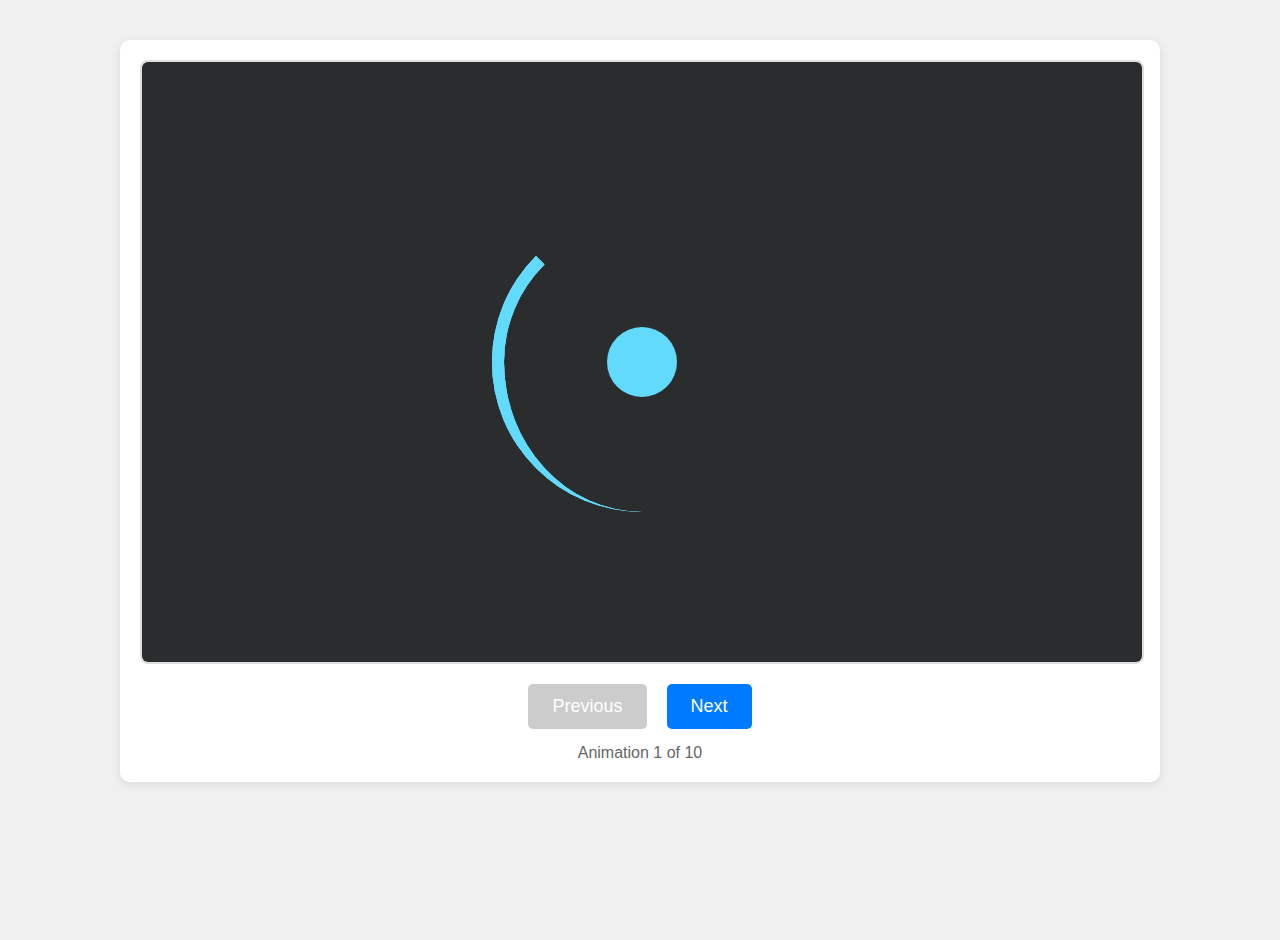
<file: index.html>
<!DOCTYPE html>
<html lang="en">
<head>
    <meta charset="UTF-8">
    <meta name="viewport" content="width=device-width, initial-scale=1.0">
    <title>Animation File Loader</title>
    <style>
        body {
            margin: 0;
            padding: 20px;
            display: flex;
            flex-direction: column;
            align-items: center;
            min-height: 100vh;
            background: #f0f0f0;
            font-family: Arial, sans-serif;
        }

        .viewer-container {
            width: 1000px;
            max-width: 95%;
            background: white;
            border-radius: 10px;
            box-shadow: 0 2px 10px rgba(0,0,0,0.1);
            padding: 20px;
            margin: 20px;
        }

        .screen-container {
            width: 100%;
            height: 600px;
            border: 2px solid #ddd;
            border-radius: 8px;
            margin-bottom: 20px;
            overflow: hidden;
            position: relative;
        }

        iframe {
            width: 100%;
            height: 100%;
            border: none;
        }

        .controls {
            display: flex;
            justify-content: center;
            gap: 20px;
            margin-top: 20px;
        }

        button {
            padding: 12px 24px;
            font-size: 18px;
            border: none;
            border-radius: 5px;
            background: #007bff;
            color: white;
            cursor: pointer;
            transition: background 0.3s;
        }

        button:hover {
            background: #0056b3;
        }

        button:disabled {
            background: #cccccc;
            cursor: not-allowed;
        }

        .screen-indicator {
            margin-top: 15px;
            font-size: 16px;
            color: #666;
            text-align: center;
        }

        .loading-message {
            position: absolute;
            top: 50%;
            left: 50%;
            transform: translate(-50%, -50%);
            font-size: 20px;
            color: #666;
        }
    </style>
</head>
<body>
<div class="viewer-container">
    <div class="screen-container">
        <iframe id="animationFrame" title="Animation Frame"></iframe>
        <div id="loadingMessage" class="loading-message">Loading animation...</div>
    </div>
    <div class="controls">
        <button id="prevBtn" onclick="navigate(-1)">Previous</button>
        <button id="nextBtn" onclick="navigate(1)">Next</button>
    </div>
    <div class="screen-indicator" id="screenIndicator">Animation 1 of 5</div>
</div>

<script>
    let currentAnimation = 1;
    const totalAnimations = 10;
    const iframe = document.getElementById('animationFrame');
    const loadingMessage = document.getElementById('loadingMessage');
    const prevBtn = document.getElementById('prevBtn');
    const nextBtn = document.getElementById('nextBtn');
    const screenIndicator = document.getElementById('screenIndicator');

    function updateButtons() {
        prevBtn.disabled = currentAnimation === 1;
        nextBtn.disabled = currentAnimation === totalAnimations;
        screenIndicator.textContent = `Animation ${currentAnimation} of ${totalAnimations}`;
    }

    function showLoading() {
        loadingMessage.style.display = 'block';
        iframe.style.opacity = '0';
    }

    function hideLoading() {
        loadingMessage.style.display = 'none';
        iframe.style.opacity = '1';
    }

    function loadAnimation(number) {
        showLoading();
        const fileName = `Animation/Animation${number}.html`;

        // Add error handling for file loading
        iframe.onerror = () => {
            loadingMessage.textContent = `Error loading ${fileName}`;
            hideLoading();
        };

        iframe.onload = () => {
            hideLoading();
        };

        iframe.src = fileName;
        updateButtons();
    }

    function navigate(direction) {
        currentAnimation = Math.max(1, Math.min(totalAnimations, currentAnimation + direction));
        loadAnimation(currentAnimation);
    }

    // Load initial animation
    loadAnimation(currentAnimation);
</script>
</body>
</html>
</file>
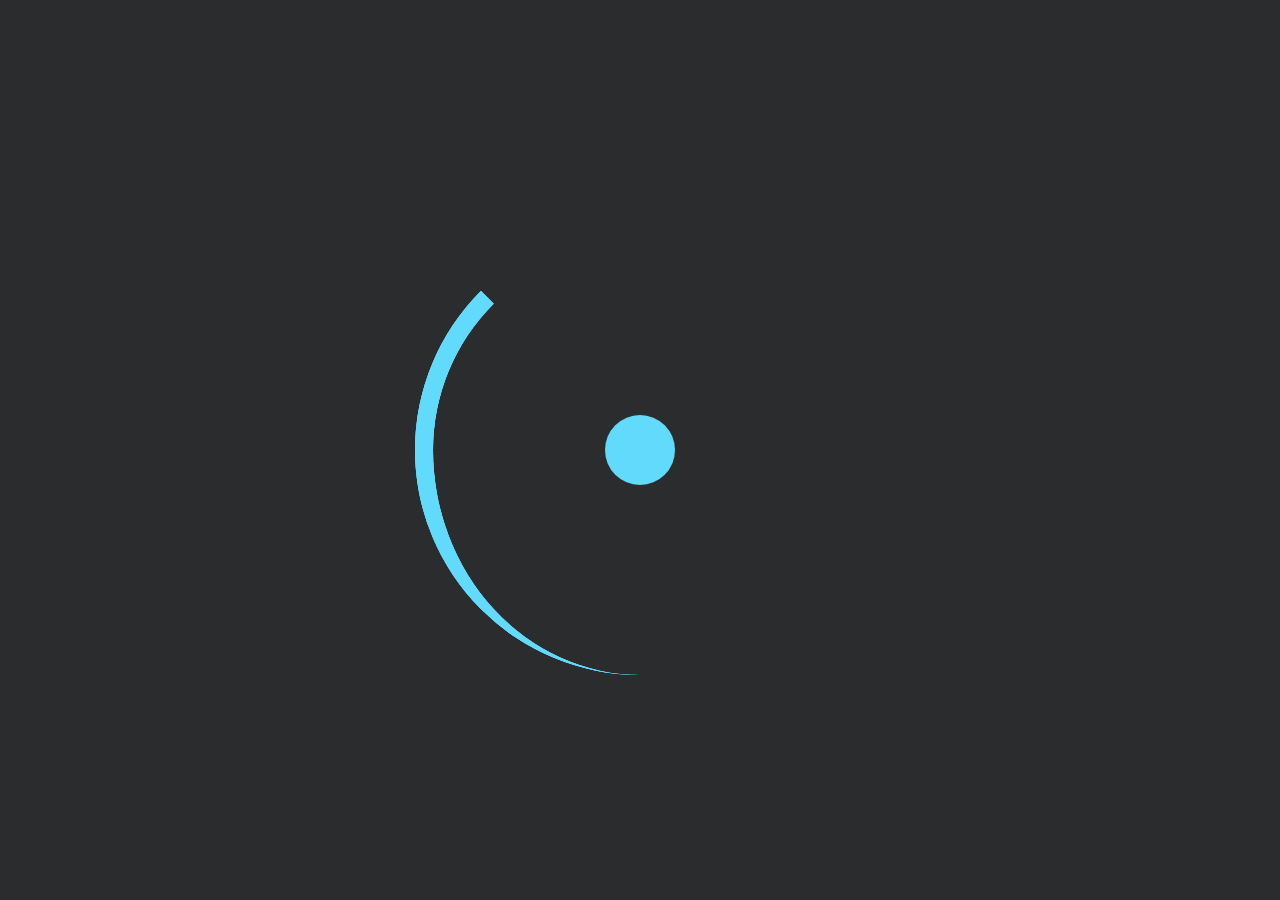
<file: Animation/Animation1.html>
<!DOCTYPE html>
<html lang="">
<head>
    <title>Animation HTML @ CSS</title></head>
    <link rel="stylesheet" type="text/css" href="../styles/Animation1.css">
<body>

<div id="mid"></div>

<div class="circles">
    <div></div>
    <div></div>
    <div></div>
</div>

</body>
</html>
</file>
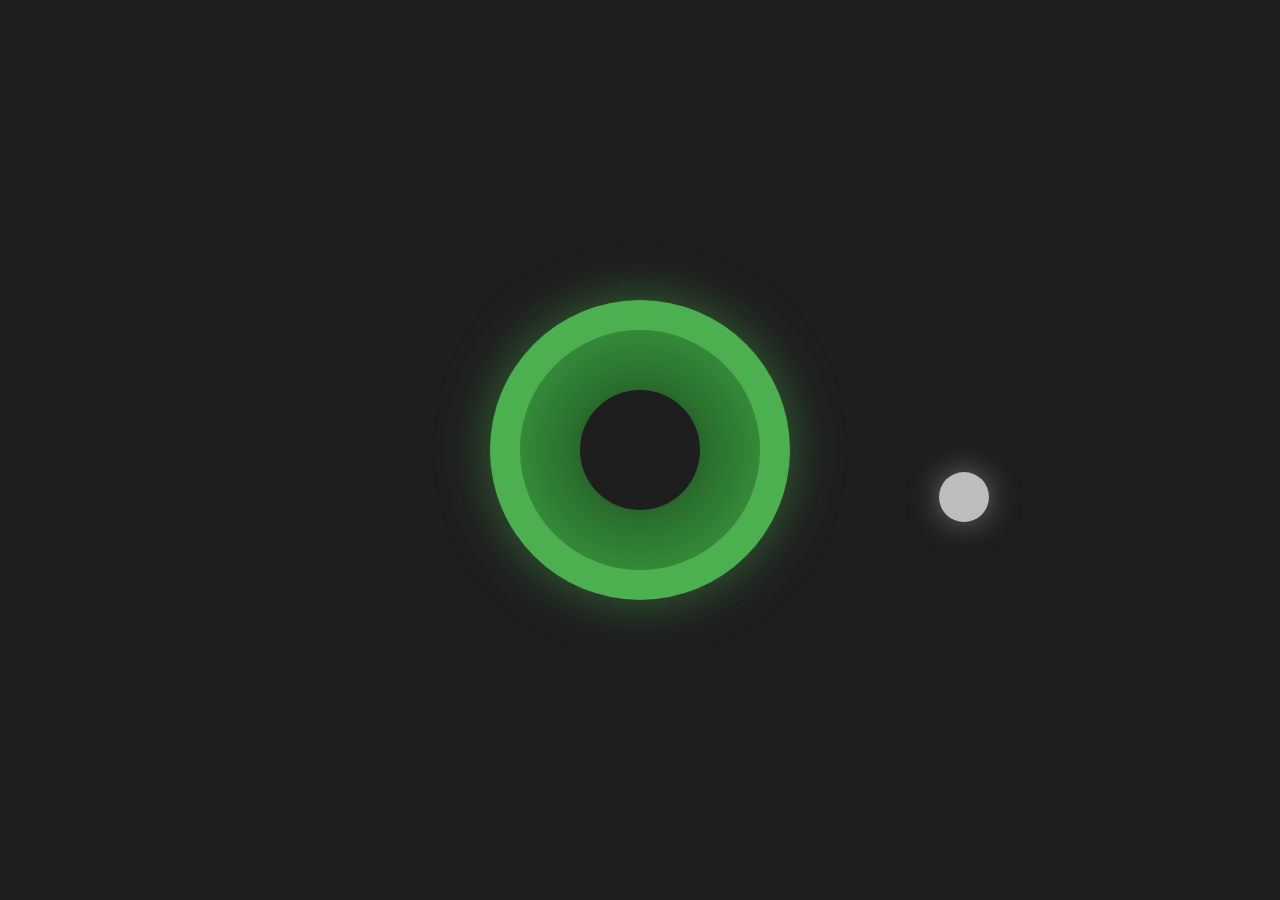
<file: Animation/Animation2.html>
<!DOCTYPE html>
<html lang="">
<head>
    <title>Advanced Web Animation</title>
    <link rel="stylesheet" href="../styles/Animation2.css">
</head>
<body>
<div class="planet">
    <div class="moon"></div>
</div>

<script>
    const planet = document.querySelector('.planet');
    const moon = document.querySelector('.moon');

    let angle = 0;
    const radius = 100;

    function animateMoon() {
        angle += 0.1;
        moon.style.left = `${50 + radius * Math.cos(angle * Math.PI / 180)}%`;
        moon.style.top = `${50 + radius * Math.sin(angle * Math.PI / 180)}%`;
        requestAnimationFrame(animateMoon);
    }

    animateMoon();
</script>
</body>
</html>
</file>
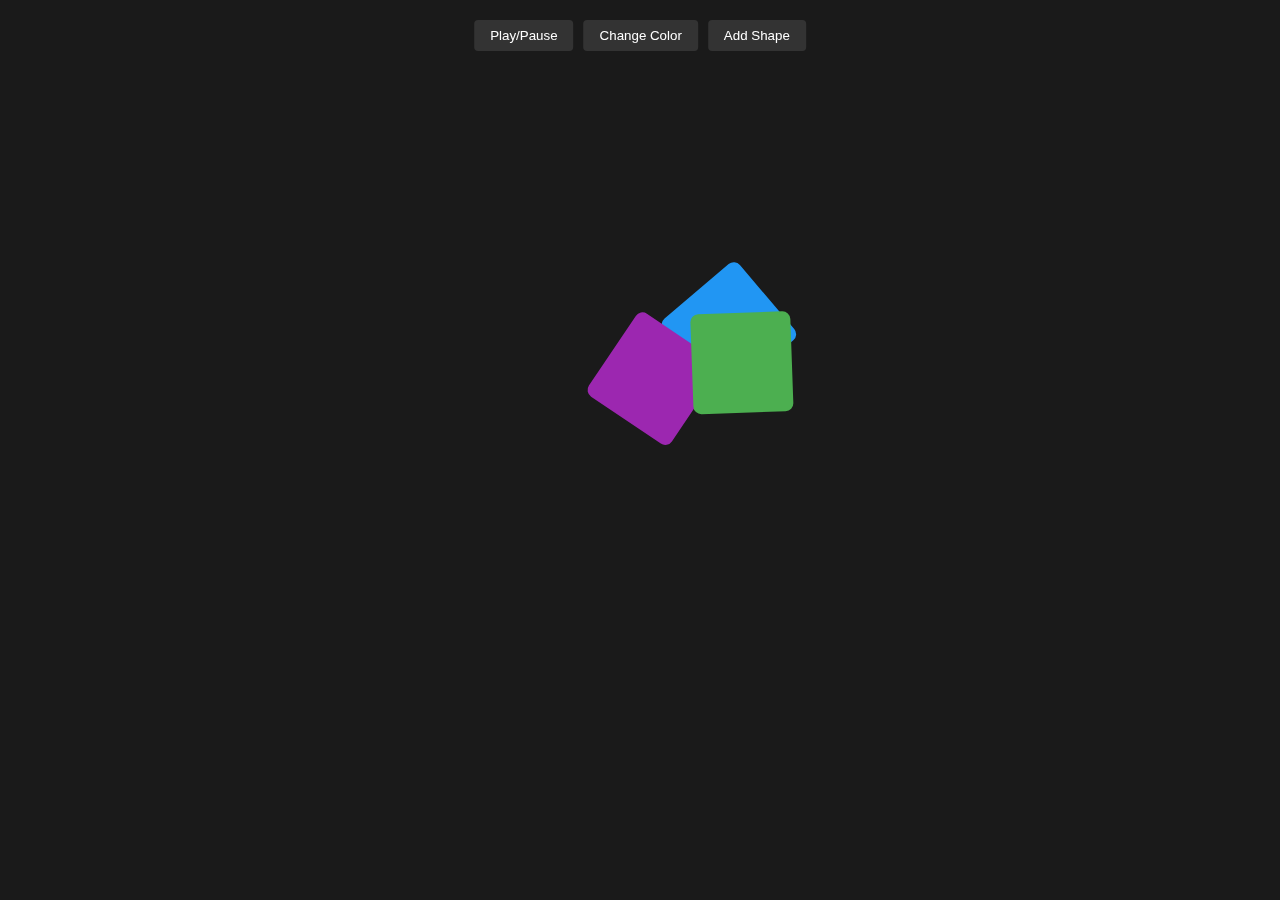
<file: Animation/Animation3.html>
<!DOCTYPE html>
<html>
<head>
    <link rel="stylesheet" type="text/css" href="../styles/Animation3.css">
    <title>Modern Shape wee Animation</title>
</head>
<body>
<div class="controls">
    <button onclick="toggleAnimation()">Play/Pause</button>
    <button onclick="changeColor()">Change Color</button>
    <button onclick="addShape()">Add Shape</button>
</div>
<div class="container" id="container"></div>

<script>
    let isAnimating = true;
    let shapes = [];
    const colors = ['#4CAF50', '#2196F3', '#F44336', '#9C27B0', '#FF9800'];
    let animationFrame;

    function createShape() {
        const shape = document.createElement('div');
        shape.className = 'shape';
        shape.style.left = Math.random() * 300 + 'px';
        shape.style.top = Math.random() * 300 + 'px';
        shape.style.backgroundColor = colors[Math.floor(Math.random() * colors.length)];

        shape.addEventListener('click', () => {
            shape.style.transform = `scale(${Math.random() * 0.5 + 0.8}) rotate(${Math.random() * 360}deg)`;
        });

        return {
            element: shape,
            rotation: 0,
            speed: Math.random() * 2 + 1,
            direction: Math.random() * Math.PI * 2,
            scale: 1
        };
    }

    function addShape() {
        const shape = createShape();
        shapes.push(shape);
        document.getElementById('container').appendChild(shape.element);
    }

    function animate() {
        if (!isAnimating) return;

        shapes.forEach(shape => {
            shape.rotation += shape.speed;

            // Update position using trigonometric functions for smooth motion
            const x = Math.cos(shape.direction) * 50;
            const y = Math.sin(shape.direction) * 50;

            shape.element.style.transform = `
          translate(${x}px, ${y}px)
          rotate(${shape.rotation}deg)
          scale(${shape.scale})
        `;

            shape.direction += 0.02;
        });

        animationFrame = requestAnimationFrame(animate);
    }

    function toggleAnimation() {
        isAnimating = !isAnimating;
        if (isAnimating) {
            animate();
        } else {
            cancelAnimationFrame(animationFrame);
        }
    }

    function changeColor() {
        shapes.forEach(shape => {
            shape.element.style.backgroundColor = colors[Math.floor(Math.random() * colors.length)];
        });
    }

    // Initialize with 3 shapes
    for (let i = 0; i < 3; i++) {
        addShape();
    }

    animate();
</script>
</body>
</html>
</file>
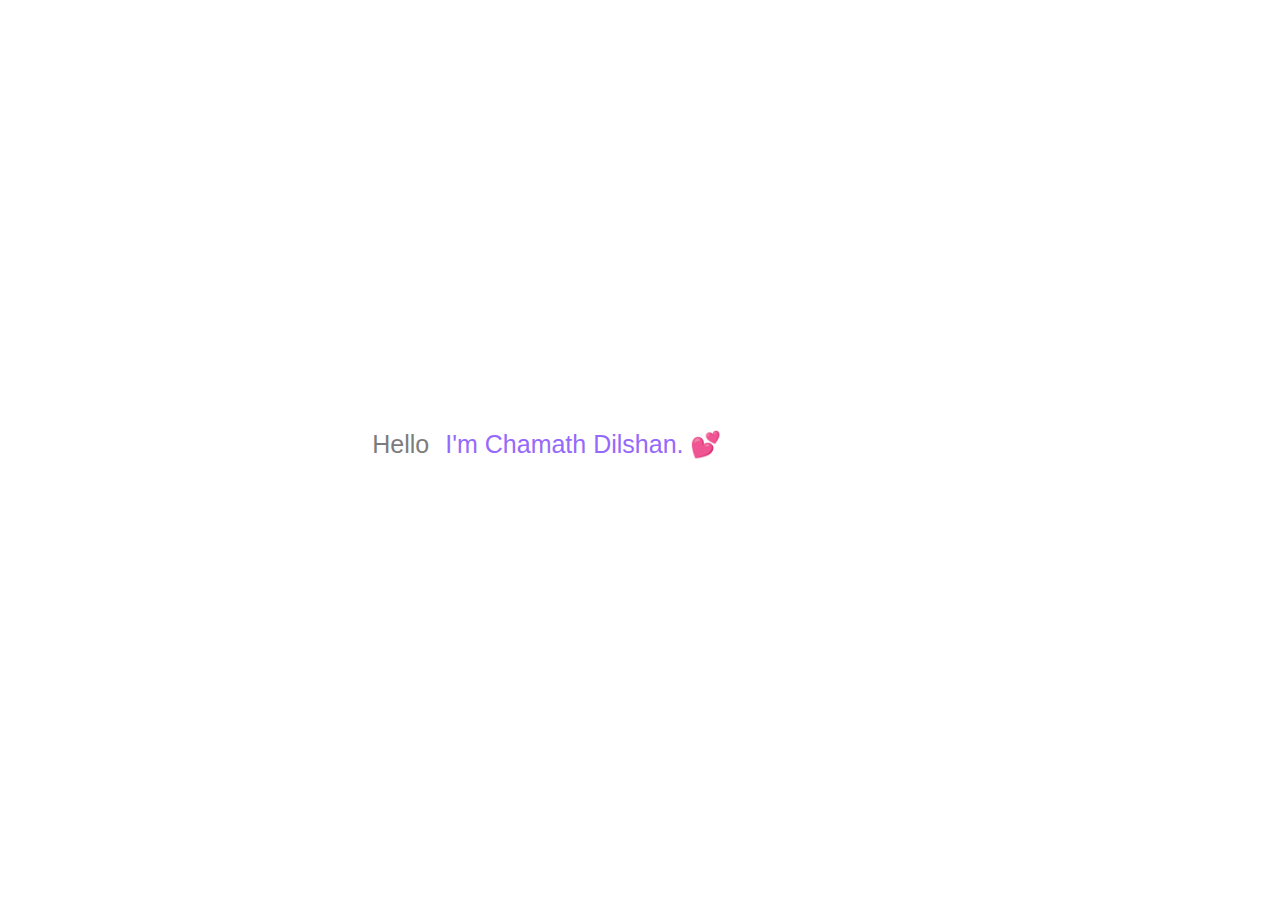
<file: Animation/Animation4.html>
<!DOCTYPE html>
<html lang="en">
<head>
    <meta charset="UTF-8">
    <meta name="viewport" content="width=device-width, initial-scale=1.0">
    <title>Animated Text Loader</title>
    <link rel="stylesheet" href="../styles/Animation4.css">
</head>
<body>
<div class="card">
    <div class="loader">
        Hello
        <div class="words">
            <div class="word">I'm Chamath Dilshan. 💕</div>
            <div class="word">I'm Undergraduate Software Engineer. 😍</div>
            <div class="word">Happy Person. 🙂</div>
            <div class="word">How Are You. If You In Sad Be Happy. 😇</div>
            <div class="word">I'm Chamath Dilshan. 💕</div>
        </div>
    </div>
</div>
</body>
</html>
</file>
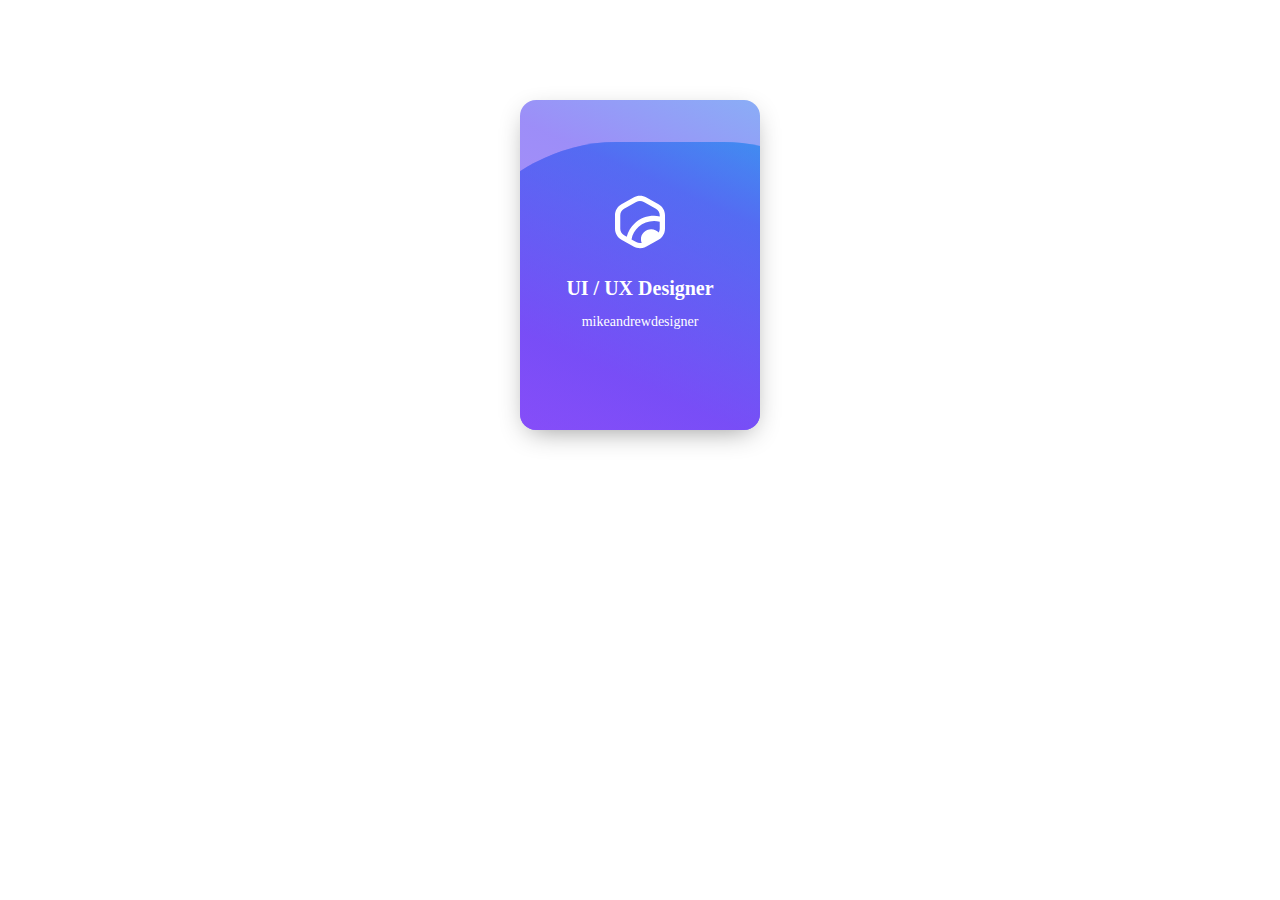
<file: Animation/Animation6.html>
<!DOCTYPE html>
<html lang="en">
<head>
    <meta charset="UTF-8">
    <title>Modern Card</title>
    <link rel="stylesheet" href="../styles/Animation6.css">
</head>
<body>
<div class="e-card playing">
    <div class="image"></div>

    <div class="wave"></div>
    <div class="wave"></div>
    <div class="wave"></div>


    <div class="infotop">

        <svg xmlns="http://www.w3.org/2000/svg" fill="none" viewBox="0 0 24 24" class="icon">
            <path fill="currentColor" d="M19.4133 4.89862L14.5863 2.17544C12.9911 1.27485 11.0089 1.27485 9.41368 2.17544L4.58674
  4.89862C2.99153 5.7992 2 7.47596 2 9.2763V14.7235C2 16.5238 2.99153 18.2014 4.58674 19.1012L9.41368
  21.8252C10.2079 22.2734 11.105 22.5 12.0046 22.5C12.6952 22.5 13.3874 22.3657 14.0349 22.0954C14.2204
  22.018 14.4059 21.9273 14.5872 21.8252L19.4141 19.1012C19.9765 18.7831 20.4655 18.3728 20.8651
  17.8825C21.597 16.9894 22 15.8671 22 14.7243V9.27713C22 7.47678 21.0085 5.7992 19.4133 4.89862ZM4.10784
  14.7235V9.2763C4.10784 8.20928 4.6955 7.21559 5.64066 6.68166L10.4676 3.95848C10.9398 3.69152 11.4701
  3.55804 11.9996 3.55804C12.5291 3.55804 13.0594 3.69152 13.5324 3.95848L18.3593 6.68166C19.3045 7.21476
  19.8922 8.20928 19.8922 9.2763V9.75997C19.1426 9.60836 18.377 9.53091 17.6022 9.53091C14.7929 9.53091
  12.1041 10.5501 10.0309 12.3999C8.36735 13.8847 7.21142 15.8012 6.68783 17.9081L5.63981 17.3165C4.69466
  16.7834 4.10699 15.7897 4.10699 14.7235H4.10784ZM10.4676 20.0413L8.60933 18.9924C8.94996 17.0479 9.94402
  15.2665 11.4515 13.921C13.1353 12.4181 15.3198 11.5908 17.6022 11.5908C18.3804 11.5908 19.1477 11.6864
  19.8922 11.8742V14.7235C19.8922 15.2278 19.7589 15.7254 19.5119 16.1662C18.7615 15.3596 17.6806 14.8528
   16.4783 14.8528C14.2136 14.8528 12.3781 16.6466 12.3781 18.8598C12.3781 19.3937 12.4861 19.9021 12.68
   20.3676C11.9347 20.5316 11.1396 20.4203 10.4684 20.0413H10.4676Z"></path></svg><br>
        UI / UX Designer
        <br>
        <div class="name">MikeAndrewDesigner</div>
    </div>
</div>
</body>
</html>
</file>
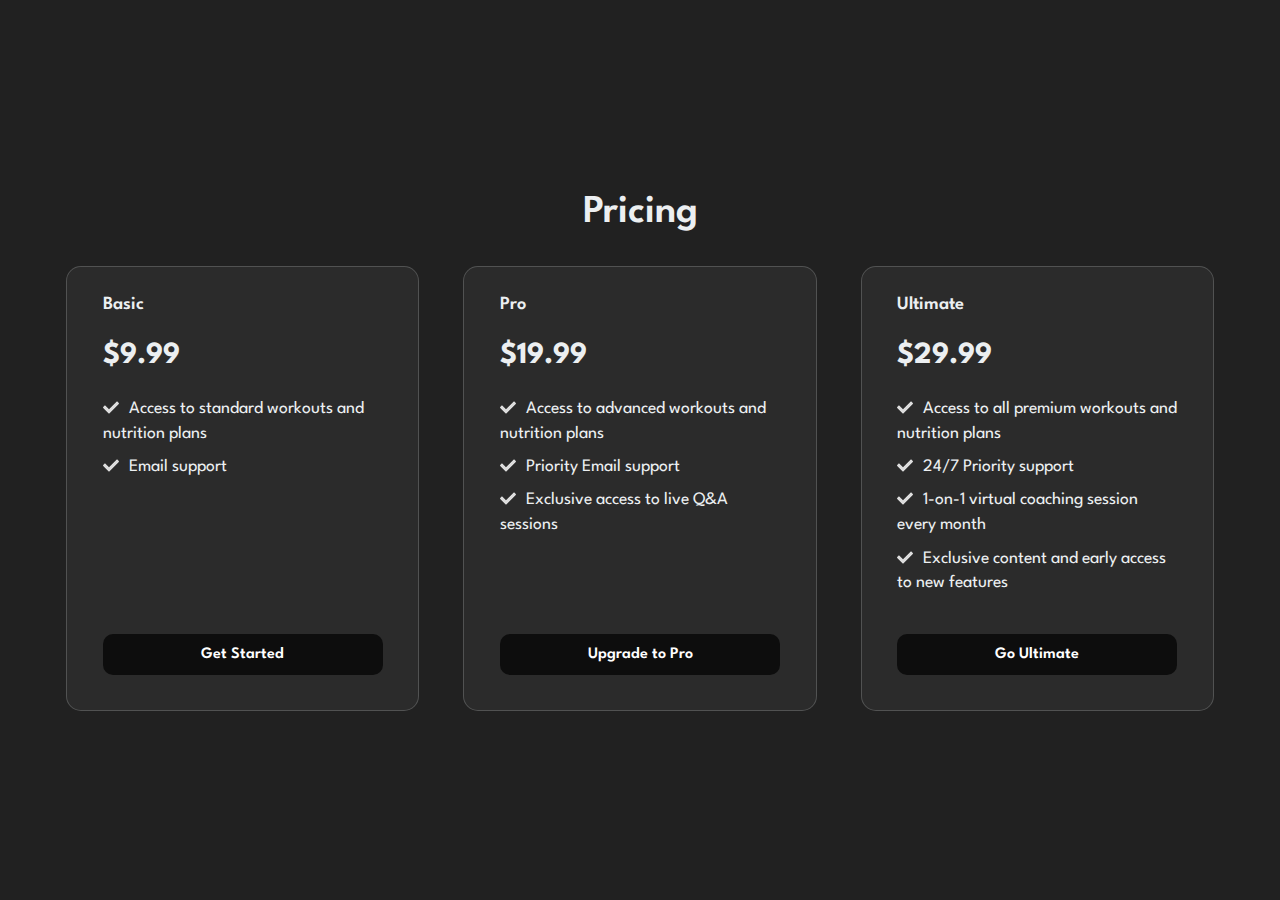
<file: Animation/Animation7.html>
<!DOCTYPE html>
<html lang="en">
<head>
    <meta charset="UTF-8">
    <meta name="viewport" content="width=device-width, initial-scale=1.0">
    <link rel="stylesheet" href="../styles/Animation7.css">
    <script defer src="../Js/Animation7.js"></script>
    <title>Document</title>
</head>
<body>
<main class="main flow">
    <h1 class="main__heading">Pricing</h1>
    <div class="main__cards cards">
        <div class="cards__inner">
            <div class="cards__card card">
                <h2 class="card__heading">Basic</h2>
                <p class="card__price">$9.99</p>
                <ul role="list" class="card__bullets flow">
                    <li>Access to standard workouts and nutrition plans</li>
                    <li>Email support</li>
                </ul>
                <a href="#basic" class="card__cta cta">Get Started</a>
            </div>

            <div class="cards__card card">
                <h2 class="card__heading">Pro</h2>
                <p class="card__price">$19.99</p>
                <ul role="list" class="card__bullets flow">
                    <li>Access to advanced workouts and nutrition plans</li>
                    <li>Priority Email support</li>
                    <li>Exclusive access to live Q&A sessions</li>
                </ul>
                <a href="#pro" class="card__cta cta">Upgrade to Pro</a>
            </div>

            <div class="cards__card card">
                <h2 class="card__heading">Ultimate</h2>
                <p class="card__price">$29.99</p>
                <ul role="list" class="card__bullets flow">
                    <li>Access to all premium workouts and nutrition plans</li>
                    <li>24/7 Priority support</li>
                    <li>1-on-1 virtual coaching session every month</li>
                    <li>Exclusive content and early access to new features</li>
                </ul>
                <a href="#ultimate" class="card__cta cta">Go Ultimate</a>
            </div>
        </div>

        <div class="overlay cards__inner"></div>
    </div>
</main>
</body>
<script src="../Js/Animation7.js"></script>
</html>
</file>
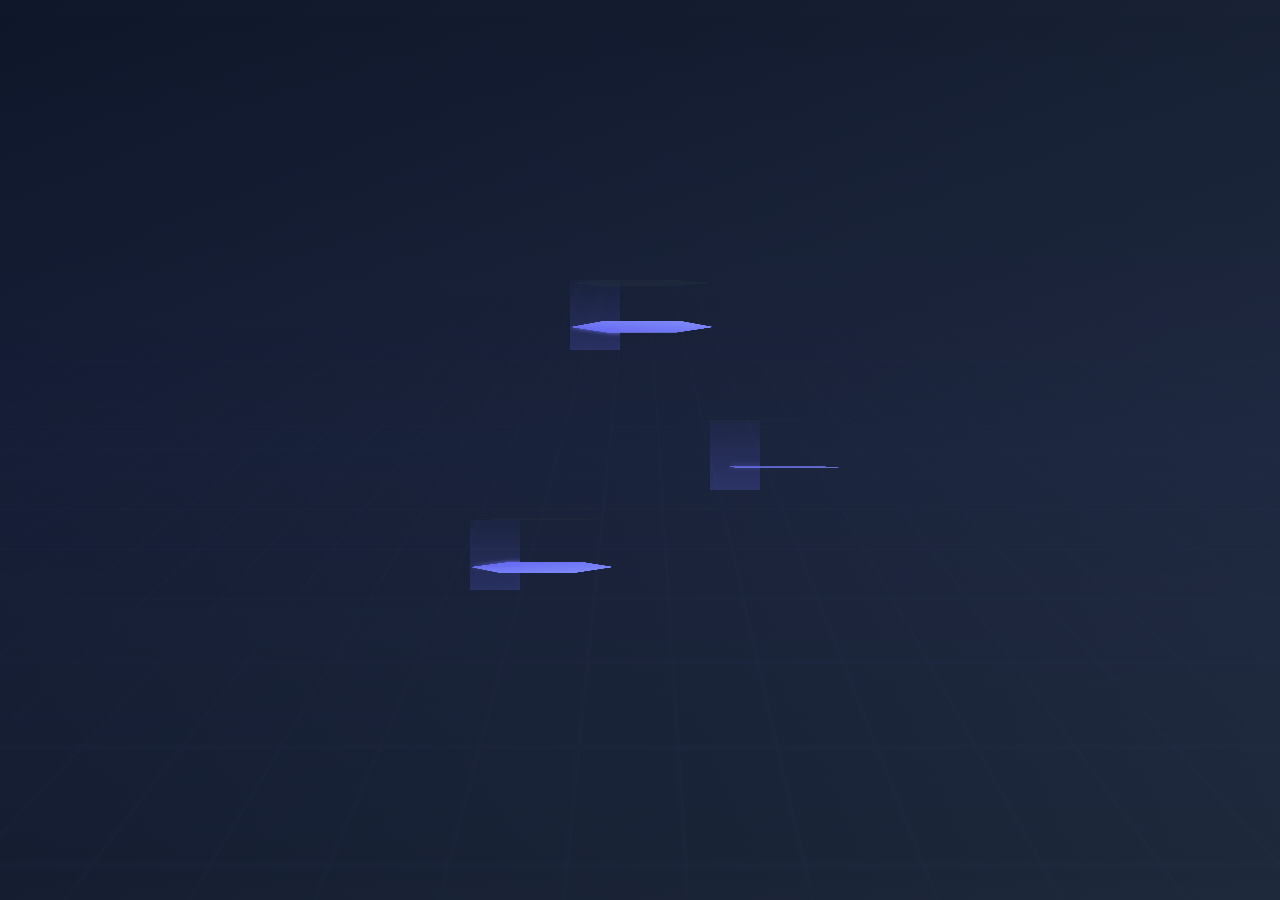
<file: Animation/Animation8.html>
<!DOCTYPE html>
<html>
<head>
    <link rel="stylesheet" href="../styles/Animation8.css">
    <link rel="stylesheet" href="../Js/Animation8.js">
    <title>Animation 8</title>
</head>
<body>
<div class="grid"></div>
<div class="scanline"></div>
<div class="scene" id="scene">
    <div class="platform platform1">
        <div class="top"></div>
        <div class="side"></div>
        <div class="glow"></div>
        <div class="hologram"></div>
    </div>
    <div class="platform platform2">
        <div class="top"></div>
        <div class="side"></div>
        <div class="glow"></div>
        <div class="hologram"></div>
    </div>
    <div class="platform platform3">
        <div class="top"></div>
        <div class="side"></div>
        <div class="glow"></div>
        <div class="hologram"></div>
    </div>
</div>

</body>
</html>
</file>
<file: styles/Animation1.css>
* {
    box-sizing: border-box;
}

html, body {
    width: 100%;
    height: 100%;
    margin: 0;
    padding: 0;
}

body {
    display: flex;
    justify-content: center;
    align-items: center;
    background: #2A2C2E;
}

.circles {
    width: 50vmin;
    height: 50vmin;
    position: relative;
    perspective: 50000px;
    color: #61DAFB;
    transform-style: preserve-3d;
}

.circles span {
    position: absolute;
    top: 50%;
    left: 50%;
    transform: translate(-50%, -50%);
    display: block;
    width: 18.4%;
    height: 18.4%;
    border-radius: 100%;
    background: currentColor;
}

.circles div {
    position: absolute;
    width: 100%;
    height: 100%;
    border-left: calc(50vmin / 25) solid;
    border-top: calc(50vmin / 25) solid transparent;
    border-radius: 100%;
    transform-style: preserve-3d;
}

.circles div:nth-child(1) {
    animation: anim-1 1s linear infinite;
}

.circles div:nth-child(2) {
    animation: anim-2 1s linear infinite;
}

.circles div:nth-child(3) {
    animation: anim-3 1s linear infinite;
}

@keyframes anim-1 {
    from {
        transform: rotateZ(0deg) rotateX(66deg) rotateZ(0deg);
    }
    to {
        transform: rotateZ(0deg) rotateX(66deg) rotateZ(360deg);
    }
}

@keyframes anim-2 {
    from {
        transform: rotateZ(120deg) rotateX(66deg) rotateZ(0deg);
    }
    to {
        transform: rotateZ(120deg) rotateX(66deg) rotateZ(360deg);
    }
}

@keyframes anim-3 {
    from {
        transform: rotateZ(240deg) rotateX(66deg) rotateZ(0deg);
    }
    to {
        transform: rotateZ(240deg) rotateX(66deg) rotateZ(360deg);
    }
}

#mid {
    position: absolute;
    top: 50%;
    left: 50%;
    transform: translate(-50%, -50%);
    width: 70px;
    height: 70px;
    border-radius: 100%;
    background: #61DAFB;
}


#Next {
    position: absolute;
    bottom: 50px;
    right: 50px;
    padding: 10px 20px;
    background:linear-gradient( to right, #0055ff, #61DAFB);
    color: #2A2C2E;
    border: none;
    border-radius: 5px;
    cursor: pointer;
    font-size: 16px;
    font-weight: bold;
    transition: background 0.3s;
}

#Prev {
    position: absolute;
    bottom: 50px;
    left: 50px;
    padding: 10px 20px;
    background:linear-gradient( to right, #0055ff, #61DAFB);
    color: #2A2C2E;
    border: none;
    border-radius: 5px;
    cursor: pointer;
    font-size: 16px;
    font-weight: bold;
    transition: background 0.3s;
}
</file>
<file: styles/Animation2.css>
body {
    margin: 0;
    padding: 0;
    height: 100vh;
    display: flex;
    justify-content: center;
    align-items: center;
    background-color: #1e1e1e;
    overflow: hidden;
}

.planet {
    position: relative;
    width: 300px;
    height: 300px;
    border-radius: 50%;
    background-color: #4CAF50;
    box-shadow: 0 0 50px rgba(76, 175, 80, 0.5);
    animation: rotate 20s linear infinite;
}

.planet::before {
    content: "";
    position: absolute;
    top: 50%;
    left: 50%;
    transform: translate(-50%, -50%);
    width: 80%;
    height: 80%;
    border-radius: 50%;
    background-color: #2E7D32;
    box-shadow: inset 0 0 50px rgba(76, 175, 80, 0.5);
}

.planet::after {
    content: "";
    position: absolute;
    top: 50%;
    left: 50%;
    transform: translate(-50%, -50%);
    width: 120px;
    height: 120px;
    border-radius: 50%;
    background-color: #1e1e1e;
    box-shadow: 0 0 50px rgba(30, 30, 30, 0.5);
    animation: rotate 10s linear infinite;
}

.planet .moon {
    position: absolute;
    width: 50px;
    height: 50px;
    border-radius: 50%;
    background-color: #BDBDBD;
    box-shadow: 0 0 30px rgba(189, 189, 189, 0.5);
    animation: moon-orbit 10s linear infinite;
}

@keyframes rotate {
    0% { transform: rotate(0deg); }
    100% { transform: rotate(360deg); }
}

@keyframes moon-orbit {
    0% { top: 50%; left: 100%; transform: translate(-50%, -50%); }
    25% { top: 0; left: 50%; transform: translate(-50%, 0); }
    50% { top: 50%; left: 0; transform: translate(0, -50%); }
    75% { top: 100%; left: 50%; transform: translate(-50%, -100%); }
    100% { top: 50%; left: 100%; transform: translate(-50%, -50%); }
}
</file>
<file: styles/Animation3.css>
body {
    margin: 0;
    display: flex;
    justify-content: center;
    align-items: center;
    min-height: 100vh;
    background: #1a1a1a;
    overflow: hidden;
}

.container {
    position: relative;
    width: 400px;
    height: 400px;
}

.shape {
    position: absolute;
    width: 100px;
    height: 100px;
    background: #4CAF50;
    border-radius: 8px;
    transform-origin: center;
    cursor: pointer;
    transition: all 0.3s ease;
}

.controls {
    position: fixed;
    top: 20px;
    left: 50%;
    transform: translateX(-50%);
    display: flex;
    gap: 10px;
    z-index: 1000;
}

button {
    padding: 8px 16px;
    border: none;
    border-radius: 4px;
    background: #333;
    color: white;
    cursor: pointer;
    transition: background 0.3s ease;
}

button:hover {
    background: #444;
}
</file>
<file: styles/Animation4.css>
body {
    margin: 0;
    display: flex;
    justify-content: center;
    align-items: center;
    min-height: 100vh;
    background:transparent;
    overflow: hidden;
}
.card {
    /* color used to softly clip top and bottom of the .words container */
    --bg-color: transparent;
    background-color: var(--bg-color);
    padding: 1rem 2rem;
    border-radius: 1.25rem;
    display: inline-block;
    justify-content: center;
    align-items: center;
}
.loader {
    color: rgb(124, 124, 124);
    font-family: "Poppins", sans-serif;
    font-weight: 500;
    font-size: 25px;
    -webkit-box-sizing: content-box;
    box-sizing: content-box;
    height: 40px;
    padding: 10px 10px;
    display: -webkit-box;
    display: -ms-flexbox;
    display: flex;
    border-radius: 8px;
}

.words {
    overflow: hidden;
    position: relative;
}
.words::after {
    content: "";
    position: absolute;
    inset: 0;
    background: linear-gradient(
            var(--bg-color) 10%,
            transparent 30%,
            transparent 70%,
            var(--bg-color) 90%
    );
    z-index: 20;
}

.word {
    display: block;
    height: 100%;
    padding-left: 6px;
    color: #956afa;
    animation: spin_4991 4s infinite;
    margin-left: 10px;
}

@keyframes spin_4991 {
    10% {
        -webkit-transform: translateY(-102%);
        transform: translateY(-102%);
    }

    25% {
        -webkit-transform: translateY(-100%);
        transform: translateY(-100%);
    }

    35% {
        -webkit-transform: translateY(-202%);
        transform: translateY(-202%);
    }

    50% {
        -webkit-transform: translateY(-200%);
        transform: translateY(-200%);
    }

    60% {
        -webkit-transform: translateY(-302%);
        transform: translateY(-302%);
    }

    75% {
        -webkit-transform: translateY(-300%);
        transform: translateY(-300%);
    }

    85% {
        -webkit-transform: translateY(-402%);
        transform: translateY(-402%);
    }

    100% {
        -webkit-transform: translateY(-400%);
        transform: translateY(-400%);
    }
}
</file>
<file: styles/Animation6.css>
/* From Uiverse.io by MikeAndrewDesigner */
.e-card {
    margin: 100px auto;
    background: transparent;
    box-shadow: 0px 8px 28px -9px rgba(0,0,0,0.45);
    position: relative;
    width: 240px;
    height: 330px;
    border-radius: 16px;
    overflow: hidden;
}

.wave {
    position: absolute;
    width: 540px;
    height: 700px;
    opacity: 0.6;
    left: 0;
    top: 0;
    margin-left: -50%;
    margin-top: -70%;
    background: linear-gradient(744deg,#af40ff,#5b42f3 60%,#00ddeb);
}

.icon {
    width: 3em;
    margin-top: -1em;
    padding-bottom: 1em;
}

.infotop {
    text-align: center;
    font-size: 20px;
    position: absolute;
    top: 5.6em;
    left: 0;
    right: 0;
    color: rgb(255, 255, 255);
    font-weight: 600;
}

.name {
    font-size: 14px;
    font-weight: 100;
    position: relative;
    top: 1em;
    text-transform: lowercase;
}

.wave:nth-child(2),
.wave:nth-child(3) {
    top: 210px;
}

.playing .wave {
    border-radius: 40%;
    animation: wave 3000ms infinite linear;
}

.wave {
    border-radius: 40%;
    animation: wave 55s infinite linear;
    animation-timing-function: ease-in-out;
}

.playing .wave:nth-child(2) {
    animation-duration: 4000ms;
}

.wave:nth-child(2) {
    animation-duration: 50s;
}

.playing .wave:nth-child(3) {
    animation-duration: 5000ms;
}

.wave:nth-child(3) {
    animation-duration: 45s;
}

@keyframes wave {
    0% {
        transform: rotate(0deg);
    }

    100% {
        transform: rotate(360deg);
    }
}
</file>
<file: styles/Animation7.css>
/* Copyright (c) 2024 by Ines (https://codepen.io/inescodes/pen/PoxMyvX)*/
@import url("https://fonts.googleapis.com/css2?family=League+Spartan:wght@400;500;600;700;800;900&display=swap");

*,
*::after,
*::before {
    box-sizing: border-box;
    margin: 0;
    padding: 0;
}

html,
body {
    height: 100%;
    min-height: 100vh;
}

body {
    display: grid;
    place-items: center;
    font-family: "League Spartan", system-ui, sans-serif;
    font-size: 1.1rem;
    line-height: 1.2;
    background-color: #212121;
    color: #ddd;
}

ul {
    list-style: none;
}

.main {
    max-width: 75rem;
    padding: 3em 1.5em;
}

.main__heading {
    font-weight: 600;
    font-size: 2.25em;
    margin-bottom: 0.75em;
    text-align: center;
    color: #eceff1;
}

.cards {
    position: relative;
}

.cards__inner {
    display: flex;
    flex-wrap: wrap;
    gap: 2.5em;
}

.card {
    --flow-space: 0.5em;
    --hsl: var(--hue), var(--saturation), var(--lightness);
    flex: 1 1 14rem;
    padding: 1.5em 2em;
    display: grid;
    grid-template-rows: auto auto auto 1fr;
    align-items: start;
    gap: 1.25em;
    color: #eceff1;
    background-color: #2b2b2b;
    border: 1px solid #eceff133;
    border-radius: 15px;
}

.card:nth-child(1) {
    --hue: 165;
    --saturation: 82.26%;
    --lightness: 51.37%;
}

.card:nth-child(2) {
    --hue: 291.34;
    --saturation: 95.9%;
    --lightness: 61.76%;
}

.card:nth-child(3) {
    --hue: 338.69;
    --saturation: 100%;
    --lightness: 48.04%;
}

.card__bullets {
    line-height: 1.4;
}

.card__bullets li::before {
    display: inline-block;
    content: url("data:image/svg+xml,%3Csvg xmlns='http://www.w3.org/2000/svg' viewBox='0 0 512 512' width='16' title='check' fill='%23dddddd'%3E%3Cpath d='M173.898 439.404l-166.4-166.4c-9.997-9.997-9.997-26.206 0-36.204l36.203-36.204c9.997-9.998 26.207-9.998 36.204 0L192 312.69 432.095 72.596c9.997-9.997 26.207-9.997 36.204 0l36.203 36.204c9.997 9.997 9.997 26.206 0 36.204l-294.4 294.401c-9.998 9.997-26.207 9.997-36.204-.001z' /%3E%3C/svg%3E");
    transform: translatey(0.25ch);
    margin-right: 1ch;
}

.card__heading {
    font-size: 1.05em;
    font-weight: 600;
}

.card__price {
    font-size: 1.75em;
    font-weight: 700;
}

.flow > * + * {
    margin-top: var(--flow-space, 1.25em);
}

.cta {
    display: block;
    align-self: end;
    margin: 1em 0 0.5em 0;
    text-align: center;
    text-decoration: none;
    color: #fff;
    background-color: #0d0d0d;
    padding: 0.7em;
    border-radius: 10px;
    font-size: 1rem;
    font-weight: 600;
}

.overlay {
    position: absolute;
    inset: 0;
    pointer-events: none;
    user-select: none;
    opacity: var(--opacity, 0);
    -webkit-mask: radial-gradient(
            circle 25rem at var(--x, 50%) var(--y, 50%),
            #000 1%,
            transparent 50%
    );
    mask: radial-gradient(
            circle 25rem at var(--x, 50%) var(--y, 50%),
            #000 1%,
            transparent 50%
    );
    transition: opacity 400ms ease;
    will-change: opacity;
}

.overlay .card {
    background-color: hsla(var(--hsl), 0.15);
    border-color: hsla(var(--hsl), 1);
    box-shadow: 0 0 0 1px inset hsl(var(--hsl));
}

.overlay .cta {
    display: block;
    grid-row: -1;
    width: 100%;
    background-color: hsl(var(--hsl));
    box-shadow: 0 0 0 1px hsl(var(--hsl));
}

.cards__inner .card {
    transition: 400ms background ease;
    will-change: background;
}

.cards__inner .card:hover {
    --lightness: 95%;
    background: hsla(var(--hsl), 0.1);
}
</file>
<file: styles/Animation8.css>
:root {
    --primary: #6366f1;
    --secondary: #818cf8;
    --background: #0f172a;
    --surface: #1e293b;
    --glow: rgba(99, 102, 241, 0.2);
}

body {
    margin: 0;
    overflow: hidden;
    background: linear-gradient(135deg, var(--background), var(--surface));
    height: 100vh;
    display: flex;
    justify-content: center;
    align-items: center;
    perspective: 1500px;
    font-family: system-ui, -apple-system, sans-serif;
}

.scene {
    position: relative;
    width: 500px;
    height: 500px;
    transform-style: preserve-3d;
    animation: sceneRotate 30s infinite linear;
    will-change: transform;
}

.platform {
    position: absolute;
    width: 140px;
    height: 140px;
    transform-style: preserve-3d;
    cursor: pointer;
    transition: all 0.6s cubic-bezier(0.16, 1, 0.3, 1);
}

.platform:hover {
    transform: scale(1.15) translateY(-25px);
    filter: brightness(1.2);
}

.platform:hover .glow {
    opacity: 0.8;
    transform: scale(1.3);
}

.platform1 { left: 180px; top: 80px; }
.platform2 { right: 40px; top: 220px; }
.platform3 { left: 80px; bottom: 40px; }

.top {
    position: absolute;
    width: 100%;
    height: 100%;
    background: linear-gradient(135deg, var(--primary), var(--secondary));
    clip-path: polygon(25% 0%, 75% 0%, 100% 50%, 75% 100%, 25% 100%, 0% 50%);
    transform: rotateX(90deg) translateZ(25px);
    border: 2px solid var(--secondary);
    backdrop-filter: blur(5px);
}

.side {
    position: absolute;
    width: 100%;
    height: 50px;
    background: var(--surface);
    transform-origin: top;
    transform: rotateX(-90deg);
    clip-path: polygon(25% 0%, 75% 0%, 100% 50%, 75% 100%, 25% 100%, 0% 50%);
    border: 2px solid var(--secondary);
    opacity: 0.8;
}

.glow {
    position: absolute;
    width: 180%;
    height: 180%;
    background: radial-gradient(circle, var(--glow) 0%, transparent 70%);
    top: -40%;
    left: -40%;
    opacity: 0;
    transition: all 0.4s cubic-bezier(0.16, 1, 0.3, 1);
    pointer-events: none;
    filter: blur(15px);
}

.hologram {
    position: absolute;
    width: 50px;
    height: 70px;
    background: linear-gradient(transparent, rgba(99, 102, 241, 0.2));
    transform-style: preserve-3d;
    animation: hologramFloat 4s infinite cubic-bezier(0.4, 0, 0.2, 1);
    backdrop-filter: blur(2px);
}

.grid {
    position: fixed;
    width: 200%;
    height: 200%;
    background:
            linear-gradient(transparent 95%, rgba(99, 102, 241, 0.1) 100%),
            linear-gradient(90deg, transparent 95%, rgba(99, 102, 241, 0.1) 100%);
    background-size: 50px 50px;
    transform: perspective(800px) rotateX(60deg);
    animation: gridMove 25s infinite linear;
    opacity: 0.2;
    pointer-events: none;
}

.particle {
    position: absolute;
    background: var(--secondary);
    border-radius: 50%;
    filter: blur(2px);
    animation: particleFloat 5s infinite cubic-bezier(0.4, 0, 0.2, 1);
    will-change: transform;
}

.scanline {
    position: fixed;
    width: 100%;
    height: 100vh;
    background: linear-gradient(to bottom,
    transparent 0%,
    rgba(99, 102, 241, 0.05) 50%,
    transparent 100%);
    animation: scanline 8s infinite linear;
    pointer-events: none;
    mix-blend-mode: overlay;
}

@keyframes sceneRotate {
    from { transform: rotateY(0deg); }
    to { transform: rotateY(360deg); }
}

@keyframes hologramFloat {
    0%, 100% { transform: translateY(0) scale(1); opacity: 0.4; }
    50% { transform: translateY(-30px) scale(1.15); opacity: 0.7; }
}

@keyframes gridMove {
    from { transform: perspective(800px) rotateX(60deg) translateY(0); }
    to { transform: perspective(800px) rotateX(60deg) translateY(50px); }
}

@keyframes particleFloat {
    0%, 100% { transform: translateY(0) translateX(0) scale(1); }
    50% { transform: translateY(-40px) translateX(25px) scale(1.2); }
}

@keyframes scanline {
    from { transform: translateY(-100%); }
    to { transform: translateY(100%); }
}
</file>
